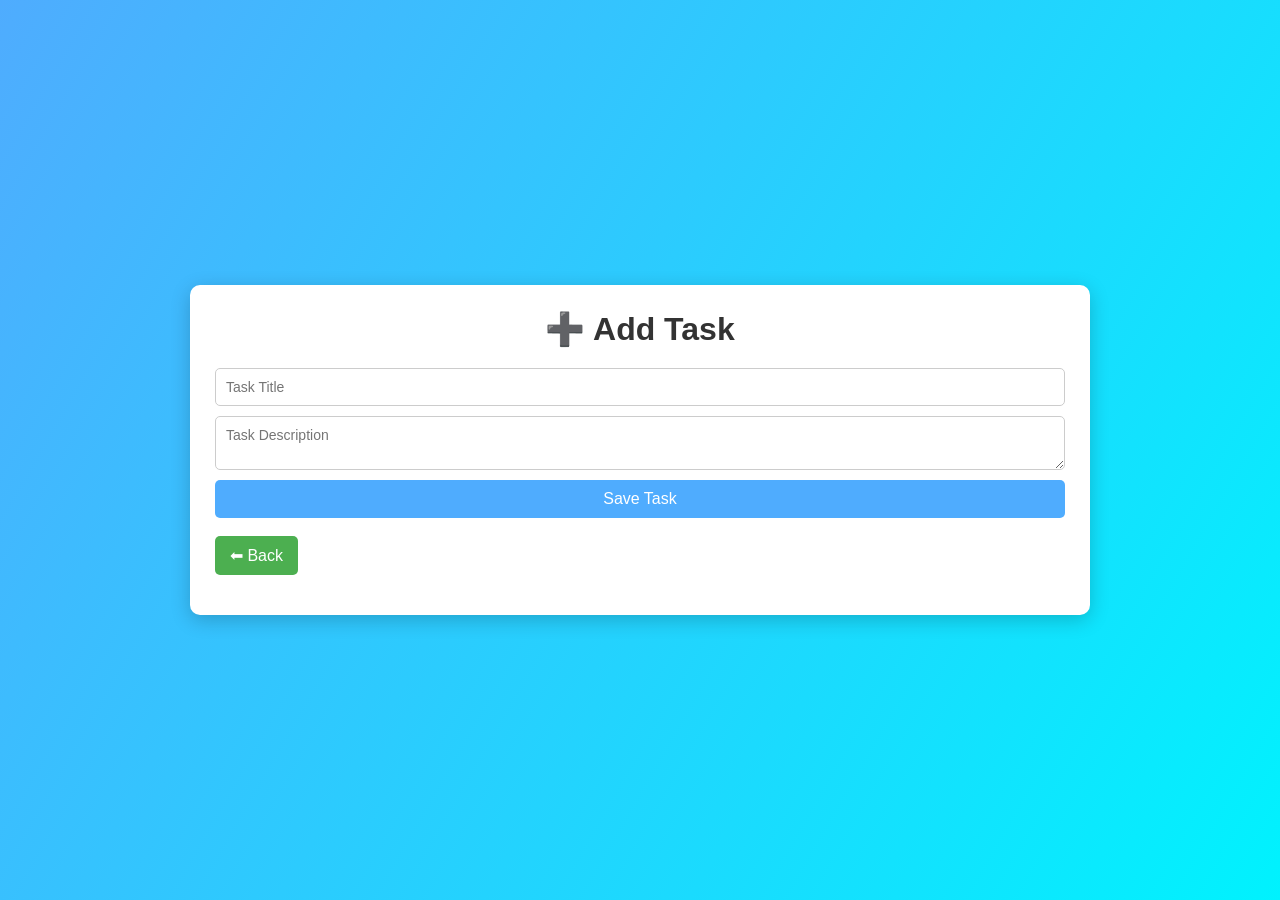
<file: templates/add_task.html>
<!DOCTYPE html>
<html>

<head>

<title>Add Task</title>

<meta name="viewport" content="width=device-width, initial-scale=1.0">

<link rel="stylesheet" href="/static/style.css">

</head>

<body>

<div class="container">

<h1>➕ Add Task</h1>

<form method="POST">

<input type="text" name="title" placeholder="Task Title" required>

<textarea name="description" placeholder="Task Description" required></textarea>

<button type="submit">Save Task</button>

</form>

<br>

<a href="/" class="btn">⬅ Back</a>

</div>

</body>
</html>
</file>
<file: static/style.css>
*{
margin:0;
padding:0;
box-sizing:border-box;
font-family:Arial, sans-serif;
}

body{
background:linear-gradient(120deg,#4facfe,#00f2fe);
min-height:100vh;
display:flex;
justify-content:center;
align-items:center;
padding:20px;
}

/* Main Container */

.container{
background:white;
padding:25px;
border-radius:10px;
width:100%;
max-width:900px;
box-shadow:0 5px 20px rgba(0,0,0,0.2);
}

/* Title */

h1{
text-align:center;
margin-bottom:20px;
color:#333;
}

/* Buttons */

.btn{
display:inline-block;
background:#4CAF50;
color:white;
padding:10px 15px;
border-radius:5px;
text-decoration:none;
margin-bottom:15px;
}

.btn:hover{
background:#45a049;
}

/* Table */

table{
width:100%;
border-collapse:collapse;
margin-top:15px;
}

th{
background:#4facfe;
color:white;
padding:10px;
}

td{
padding:10px;
border-bottom:1px solid #ddd;
text-align:center;
}

tr:hover{
background:#f5f5f5;
}

/* Links */

.action a{
margin:0 5px;
color:#4facfe;
font-weight:bold;
}

/* Form */

form{
display:flex;
flex-direction:column;
gap:10px;
}

input, textarea{
padding:10px;
border:1px solid #ccc;
border-radius:5px;
font-size:14px;
}

button{
background:#4facfe;
color:white;
padding:10px;
border:none;
border-radius:5px;
font-size:16px;
cursor:pointer;
}

button:hover{
background:#3a8be0;
}

/* Mobile Responsive */

@media (max-width:600px){

table{
font-size:12px;
}

.container{
padding:15px;
}

}
</file>
